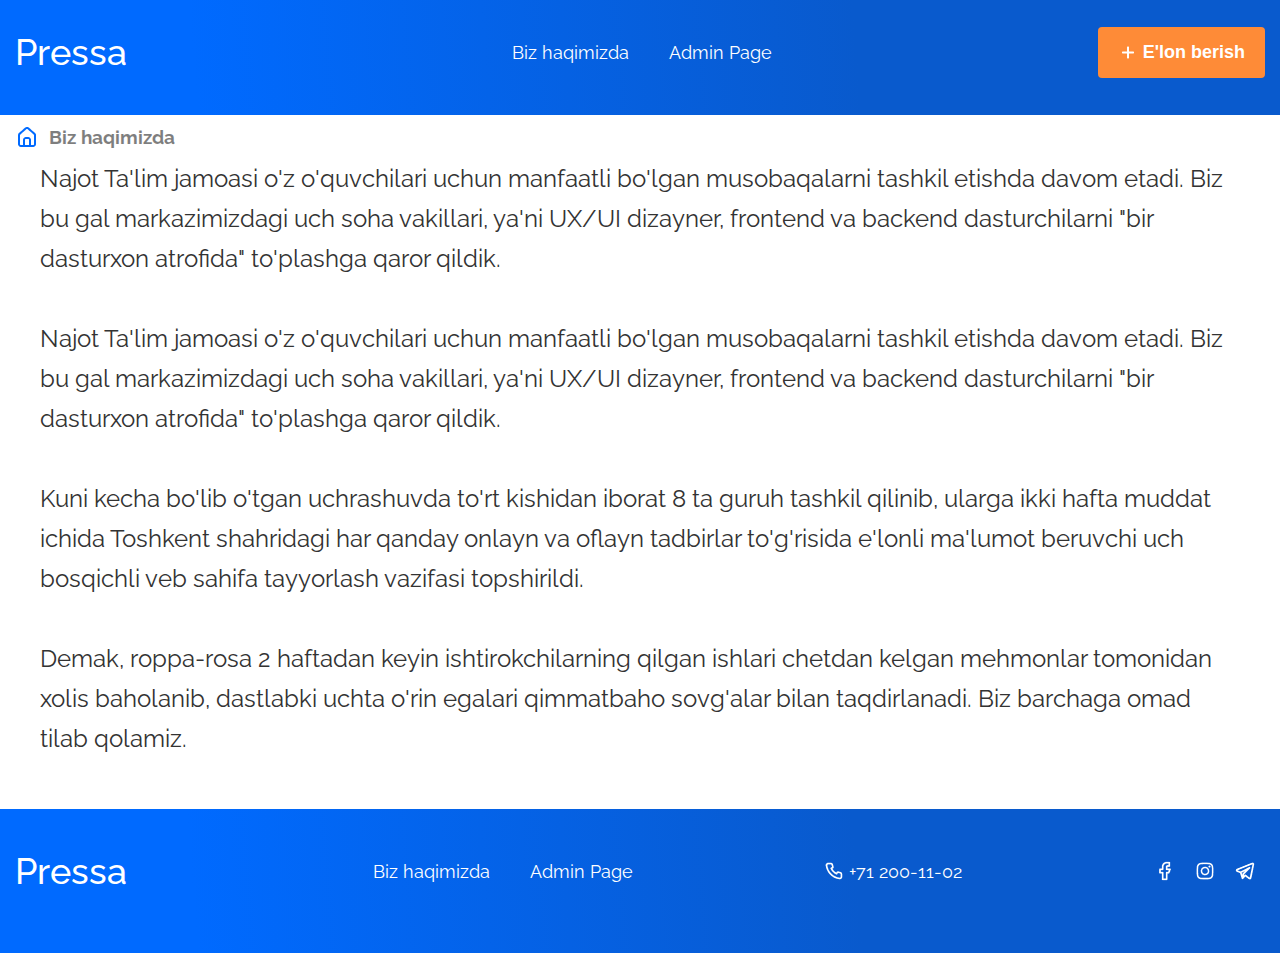
<file: views/about.html>
<!DOCTYPE html>
<html lang="en">
<head>
    <meta charset="UTF-8">
    <meta http-equiv="X-UA-Compatible" content="IE=edge">
    <meta name="viewport" content="width=device-width, initial-scale=1.0">
    <link rel="stylesheet" href="../scss/main.css">
    <link rel="preconnect" href="https://fonts.googleapis.com">
    <link rel="preconnect" href="https://fonts.gstatic.com" crossorigin>
    <link href="https://fonts.googleapis.com/css2?family=Raleway:wght@400;500;600;700;800&display=swap" rel="stylesheet">
    <title>Press</title>
</head>
<body>
    <header>
        <navbar class="navbar">
            <div class="container nav">
                <a href="#" class="nav__logo">Pressa</a>
                <ul class="nav__list">
                    <li class="nav__list__item"><a href="about.html" class="nav__list__item__links">Biz haqimizda</a><li>
                    <li class="nav__list__item"><a href="admin.html" class="nav__list__item__links">Admin Page</a></li>
                </ul>    
                <button class="nav__btn" type="button" id="addEvent">
                    <img src="../Img/plus.png" alt="add">
                    <a target="_blank" href="elon.html" class="nav__btn__link">E'lon berish</a>
                </button>
            </div>
        </navbar>
    </header>
    <div class="container links">
        <a target="_blank" href="index.html"><img  src="../Img/House.png" alt="home"></a>
        <a href="about.html" class="aboutlink">
            <h3 id="categoryNav" class="links__category">Biz haqimizda</h3>
        </a>
    </div>



    <section class=" container"> 
        <div class="info__text">
            <p id="postDesc">
                Najot Ta'lim jamoasi o'z o'quvchilari uchun manfaatli bo'lgan musobaqalarni tashkil etishda davom etadi. Biz bu gal markazimizdagi uch soha vakillari, ya'ni UX/UI dizayner, frontend va backend dasturchilarni "bir dasturxon atrofida" to'plashga qaror qildik. <br><br>
                Najot Ta'lim jamoasi o'z o'quvchilari uchun manfaatli bo'lgan musobaqalarni tashkil etishda davom etadi. Biz bu gal markazimizdagi uch soha vakillari, ya'ni UX/UI dizayner, frontend va backend dasturchilarni "bir dasturxon atrofida" to'plashga qaror qildik. <br><br>
                
                Kuni kecha bo'lib o'tgan uchrashuvda to'rt kishidan iborat 8 ta guruh tashkil qilinib, ularga ikki hafta muddat ichida Toshkent shahridagi har qanday onlayn va oflayn tadbirlar to'g'risida e'lonli ma'lumot beruvchi uch bosqichli veb sahifa tayyorlash vazifasi topshirildi. <br><br>
                
                Demak, roppa-rosa 2 haftadan keyin ishtirokchilarning qilgan ishlari chetdan kelgan mehmonlar tomonidan xolis baholanib, dastlabki uchta o'rin egalari qimmatbaho sovg'alar bilan taqdirlanadi. Biz barchaga omad tilab qolamiz. 
            </p>
        </div>
    </section>
    <footer class="footer">
        <div class="container nav">
            <a href="#" class="nav__logo">Pressa</a>

            <ul class="nav__list">
                <li class="nav__list__item"><a href="about.html" class="nav__list__item__links">Biz haqimizda</a><li>
                <li class="nav__list__item"><a href="admin.html" class="nav__list__item__links">Admin Page</a></li>
            </ul> 

            <a href="tel:+71 200-11-02" class="nav__call">
                <img src="../Img/call.png" alt="">
                +71 200-11-02
            </a>
            <ul class="nav__social">
                <a href="https://www.facebook.com/" class="nav__social__link"> 
                    <img src="../Img/facebook.png" alt="facebook">
                </a>
                <a href="https://www.instagram.com/" class="nav__social__link"> 
                    <img src="../Img/instagram.png" alt="facebook">
                </a>
                <a href="https://xn--80affa3aj0al.xn--80asehdb/" class="nav__social__link"> 
                    <img src="../Img/telegram.png" alt="facebook">
                </a>
            </ul>
    </footer>



</body>

<script src="../js/single.js"></script>
</html>
</file>
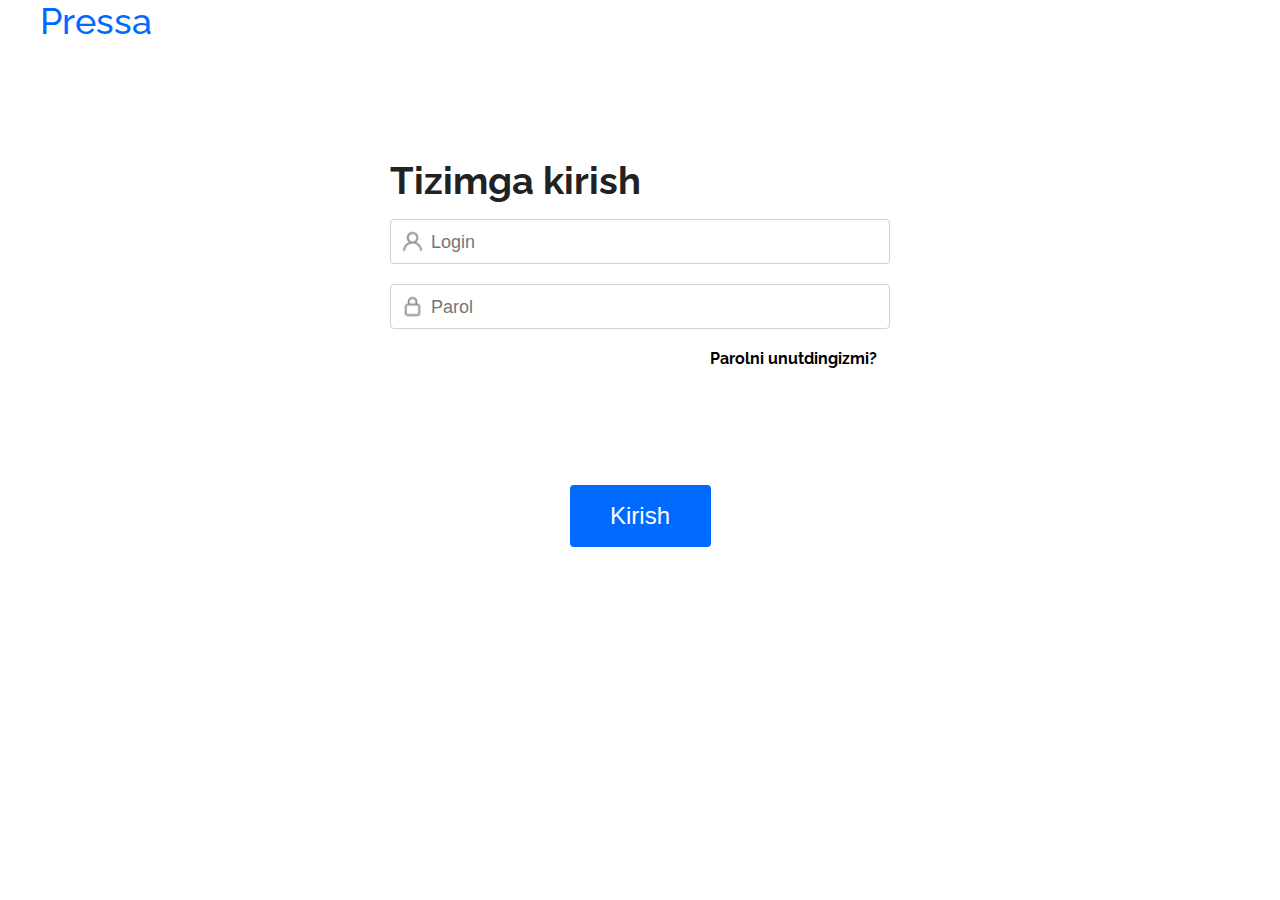
<file: views/admin.html>
<!DOCTYPE html>
<html lang="en">
<head>
    <meta charset="UTF-8">
    <meta http-equiv="X-UA-Compatible" content="IE=edge">
    <meta name="viewport" content="width=device-width, initial-scale=1.0">
    <link rel="stylesheet" href="../scss/main.css">
    <link rel="preconnect" href="https://fonts.googleapis.com">
<link rel="preconnect" href="https://fonts.gstatic.com" crossorigin>
<link href="https://fonts.googleapis.com/css2?family=Raleway:wght@400;500;600;700;800&display=swap" rel="stylesheet">
    <title>Press</title>
</head>
<body>
    <div class="container admin">
        <div class=" sidebar">
            <a target="_blank" href ="#" class="sidebar__logo">Pressa</a>
            <div class="sidebar__menu">
                <a target="_blank" href="index.html" class="sidebar__menu__block">
                    <img src="../Img/home.svg" alt="home">
                    Bosh sahifa
                </a>
                <a href="index.html" class="sidebar__menu__block">
                    <img src="../Img/presentation.svg" alt="home">
                    Statistika
                </a>
                <a id="deletedBtn"  href="#" class="sidebar__menu__block">
                    <img src="../Img/trash.svg" alt="home">
                    O'chirilganlar
                </a>
                <a href="#" class="sidebar__menu__block">
                    <img src="../Img/setting.svg" alt="home">
                    Sozlamalar
                </a>
                <a href="login.html" id="quitBtn" class="sidebar__menu__block">
                    <img src="../Img/arrow.svg" alt="home">
                    Chiqish
                </a>
            </div>
            <h4 class="sidebar__year">2022 All Rights</h4>
        </div>

        <div class="main">
            <div class="main__nav">
                <label class="main__nav__search">
                    <img id="searchImg" src="../Img/search2.png" alt="search">
                    <input id="searchInput" type="text" class="main__nav__search__input">
                </label>
                <img src="../Img/bell.png" alt="bell">
                <div class="main__nav__admin">
                    <img class="userImg" id="adminImg" src="../Img/user1.png" alt="">
                    <div class="main__nav__admin__block">
                        <h2 id="adminName" class="main__nav__admin__block__name"> Abbos Janizakov</h2>
                        <h2 id="adminId" class="main__nav__admin__block__id"> id <span class="admin__id">16515 </span></h2>
                    </div>
                </div>
            </div>
            <div class="filter">
                <button id="pendigsPostsBtn" class="filter__btn" >Kutilmoqda</button>
                <button id="confirmedPostsBtn" class="filter__btn" >Qabul qiligan </button>
                <button id="canceledsPostsBtn" class="filter__btn" >Rad etilgan</button>
            </div>
            <h4 class="container events__title">Eng so'ngi xabarnomalar</h4>
            <div id="eventsList" class="events2">

            </div>
        </div>
    </div>

    <template id="cardTemplate">
        <div class="cards">
                    <div class="cards__main">
                        <h4 id="eventTitle" class="cards__main__title"> Ux Ui dan masterklass o'tkazib yubormang Yoshlar telekanalida</h4>
                        <div class="cards__main__btn">
                            <button id="eventBtnDelay" date-send = 'DELAY' type="submit" class="cards__main__btn__delay"> Bekor qilish</button>
                            <button id="eventBtnOk" data-delay = 'OK' type="submit"  class="cards__main__btn__submit"> Tasdiqlash</button>
                        </div>
                    </div>
                    <div class="cards__info">
                        <h4 id="eventUser" class="cards__info__user">Abbos Janizakov</h4>
                        <h4  id="eventTel" class="cards__info__date">+998 90 123-45-67</h4>
                        <h4  id="eventDate" class="cards__info__date">30/01/2022</h4>
                        <h4  id="eventTime" class="cards__info__date">15:00</h4>
                        <h4 id="eventSoxa" class="cards__info__date">UI/UX dizayner</h4>
                    </div>
                </div>
    </template>
</body>
<script src="../js/admin.js"></script>
</html>
</file>
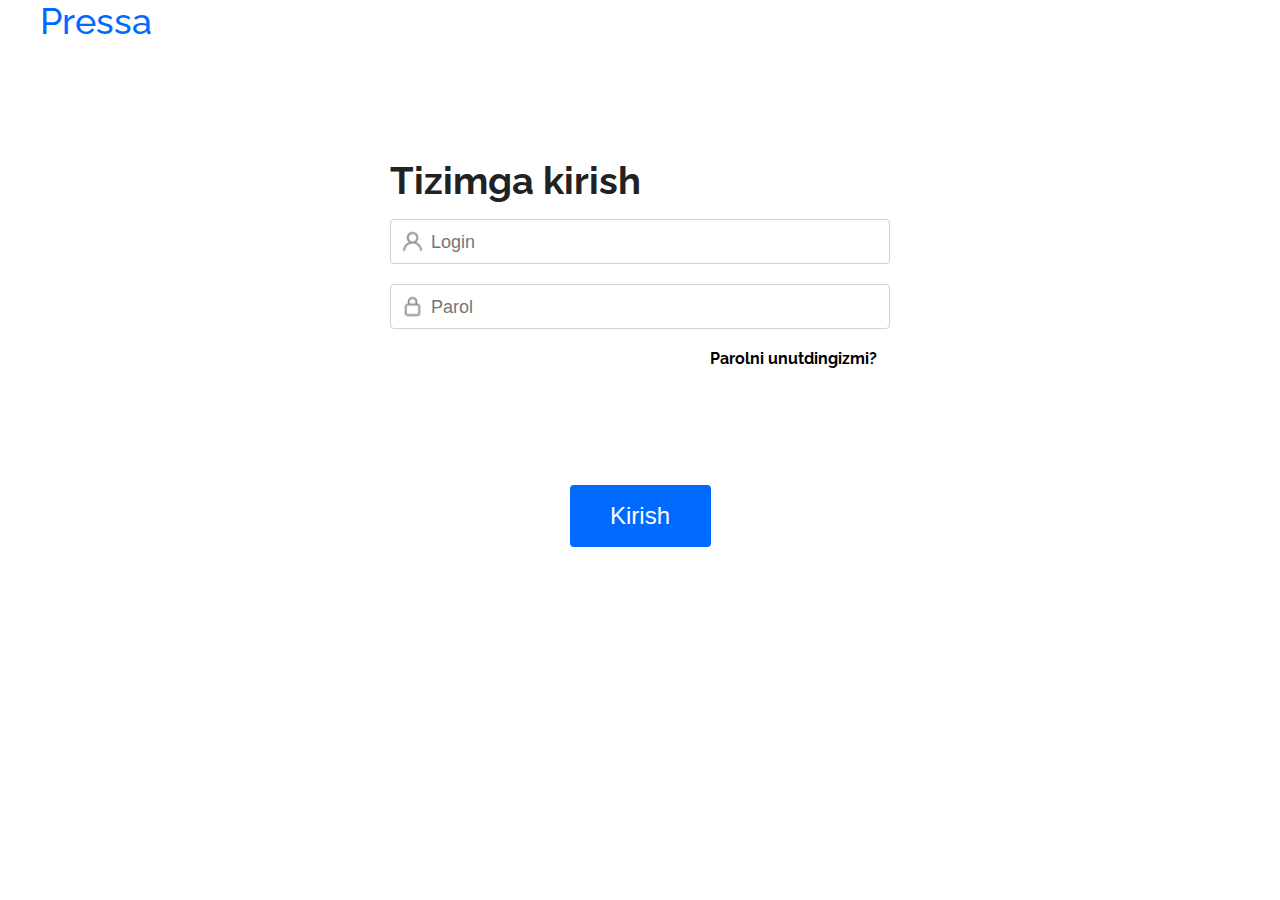
<file: views/login.html>
<!DOCTYPE html>
<html lang="en">
<head>
    <meta charset="UTF-8">
    <meta http-equiv="X-UA-Compatible" content="IE=edge">
    <meta name="viewport" content="width=device-width, initial-scale=1.0">
    <link rel="stylesheet" href="../scss/main.css">
    <link rel="preconnect" href="https://fonts.googleapis.com">
    <link rel="preconnect" href="https://fonts.gstatic.com" crossorigin>
    <link href="https://fonts.googleapis.com/css2?family=Raleway:wght@400;500;600;700;800&display=swap" rel="stylesheet">
    <title>Press</title>
</head>
<body>
        <a href="#" class="container homelogo">Pressa</a>

    <form id="login-form"  class="login">
        <h2 class="login__title">Tizimga kirish</h2>
        <label class="login__label">
            <img src="../Img/account.png" alt="account">
            <input id="usernameInput" placeholder="Login" type="text">
        </label>
        <label class="login__label">
            <img src="../Img/lock.png" alt="account">
            <input id="passwordInput" placeholder="Parol" type="password">
        </label>
        <a href="#" class="login__help">Parolni unutdingizmi?</a>
        <button class="login__submit" type="submit">Kirish </button>
    </form>
    



</body>
<script src="../js/login.js"></script>
</html>
</file>
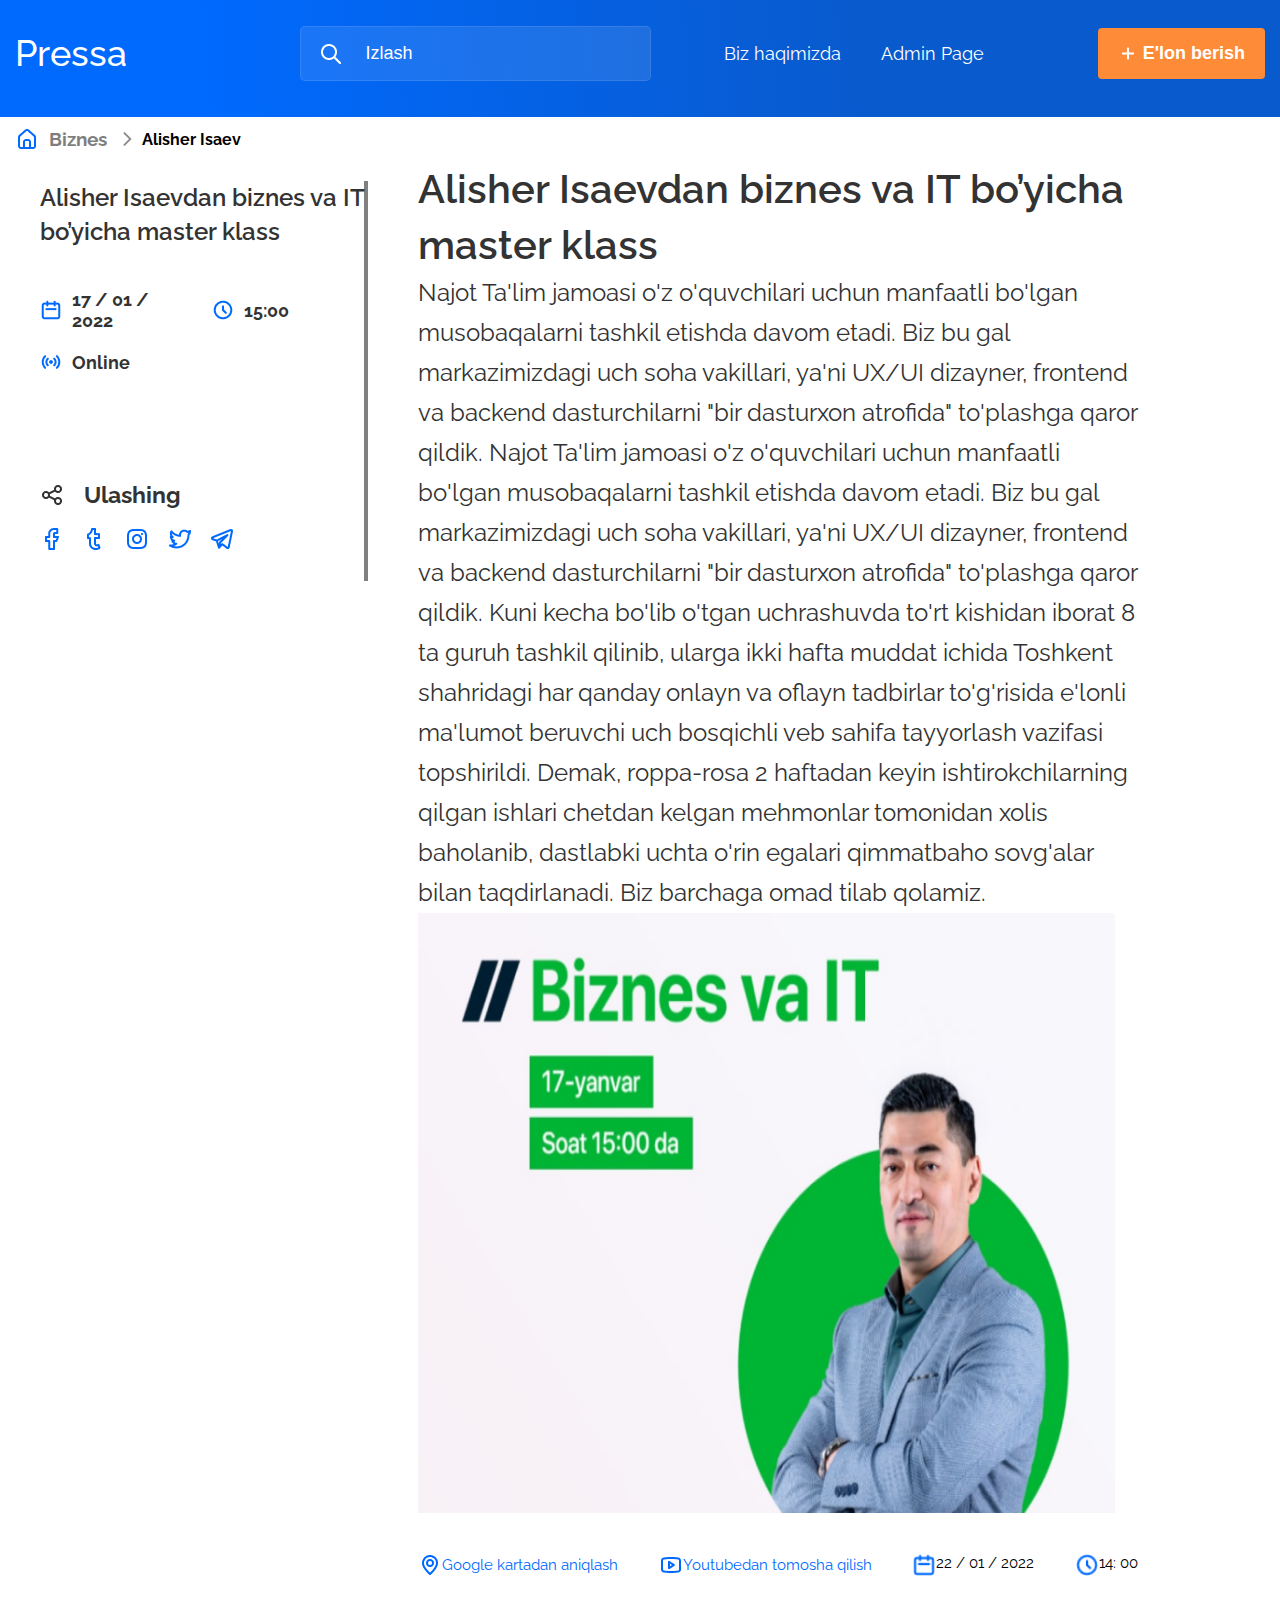
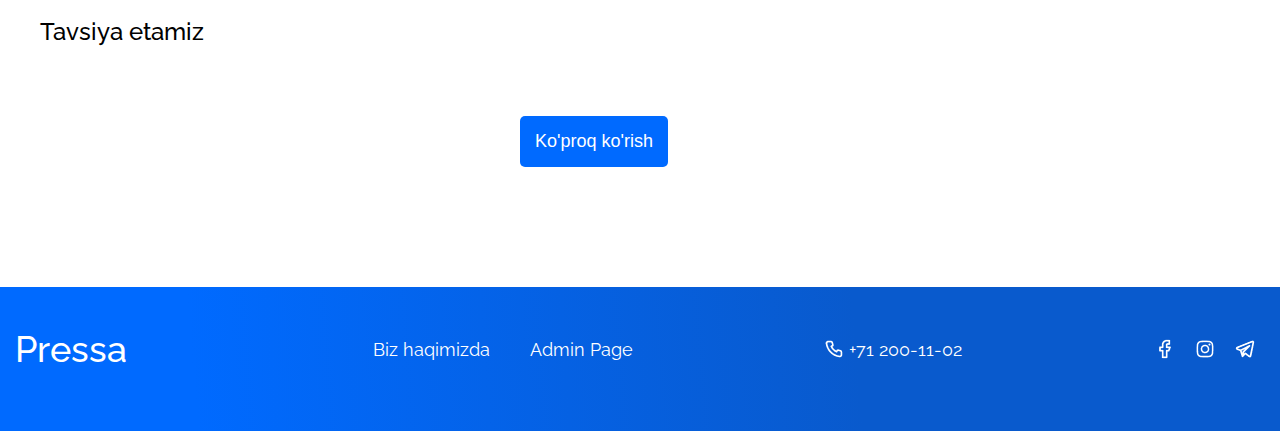
<file: views/singlePage.html>
<!DOCTYPE html>
<html lang="en">
<head>
    <meta charset="UTF-8">
    <meta http-equiv="X-UA-Compatible" content="IE=edge">
    <meta name="viewport" content="width=device-width, initial-scale=1.0">
    <link rel="stylesheet" href="../scss/main.css">
    <link rel="preconnect" href="https://fonts.googleapis.com">
    <link rel="preconnect" href="https://fonts.gstatic.com" crossorigin>
    <link href="https://fonts.googleapis.com/css2?family=Raleway:wght@400;500;600;700;800&display=swap" rel="stylesheet">
    <title>Press</title>
</head>
<body>
    <header>
        <navbar class="navbar">
            <div class="container nav">
                <a href="#" class="nav__logo">Pressa</a>
     

                <label class="nav__search">
                    <img class="nav__search__icon" data-search="search" id="searchImg" src="../Img/search.png" alt="">
                    <input type="search" class="nav__search__input" id="searchInput"  placeholder="Izlash">
                </label>

                <ul class="nav__list">
                    <li class="nav__list__item"><a href="about.html" class="nav__list__item__links">Biz haqimizda</a><li>
                    <li class="nav__list__item"><a href="admin.html" class="nav__list__item__links">Admin Page</a></li>
                </ul>    
                <button class="nav__btn" type="button" id="addEvent">
                    <img src="../Img/plus.png" alt="add">
                    <a target="_blank" href="elon.html" class="nav__btn__link">E'lon berish</a>
                </button>
            </div>
        </navbar>
    </header>
    <div class="container links">
        <a target="_blank" href="index.html"><img  src="../Img/House.png" alt="home"></a>
        <h3 id="categoryNav" class="links__category">Biznes</h3>
        <img src="../Img/arrowright.png" alt="arrow">
        <h4 id="speakerName" class="links__speaker"> Alisher Isaev</h4>
    </div>
    <section class="container single">
        <div class="details">
            <h2 id="postTitle" class="details__title">Alisher Isaevdan biznes va IT bo’yicha master klass</h2>
            <div class="details__card">
                <div class="details__card__block">
                    <img src="../Img/calendar.png" alt="date">
                    <h4 id="postDate" class="details__card__block__date">17 / 01 / 2022 </h4>
                </div>
                <div class="details__card__block">
                    <img src="../Img/clock.png" alt="date">
                    <h4 id="postTime" class="details__card__block__date">15:00</h4>
                </div>
                <div class="details__card__block">
                    <img src="../Img/online.png" alt="date">
                    <h4 id="postTime"  class="details__card__block__date">Online </h4>
                </div>
            </div>

            <div class="share">
                <div class="share__block">
                    <img src="../Img/share.png" alt="share">
                    <h3 class="share__block__title"> Ulashing</h3>
                </div>
                <div class="share__media">
                    <img src="../Img/facebook2.png" alt="facebook">
                    <img src="../Img/tumblr.png" alt="facebook">
                    <img src="../Img/instagram2.png" alt="facebook">
                    <img src="../Img/twitter.png" alt="facebook">
                    <img src="../Img/telegram2.png" alt="facebook">
                </div>
            </div>
        </div>

        <div class="info">
            <h1 id="postTitle2"  class="info__title">Alisher Isaevdan biznes va IT bo’yicha master klass</h1>
            <div class="info__text">
                <p id="postDesc">
                    Najot Ta'lim jamoasi o'z o'quvchilari uchun manfaatli bo'lgan musobaqalarni tashkil etishda davom etadi. Biz bu gal markazimizdagi uch soha vakillari, ya'ni UX/UI dizayner, frontend va backend dasturchilarni "bir dasturxon atrofida" to'plashga qaror qildik.
                    Najot Ta'lim jamoasi o'z o'quvchilari uchun manfaatli bo'lgan musobaqalarni tashkil etishda davom etadi. Biz bu gal markazimizdagi uch soha vakillari, ya'ni UX/UI dizayner, frontend va backend dasturchilarni "bir dasturxon atrofida" to'plashga qaror qildik.
                    Kuni kecha bo'lib o'tgan uchrashuvda to'rt kishidan iborat 8 ta guruh tashkil qilinib, ularga ikki hafta muddat ichida Toshkent shahridagi har qanday onlayn va oflayn tadbirlar to'g'risida e'lonli ma'lumot beruvchi uch bosqichli veb sahifa tayyorlash vazifasi topshirildi.
                    Demak, roppa-rosa 2 haftadan keyin ishtirokchilarning qilgan ishlari chetdan kelgan mehmonlar tomonidan xolis baholanib, dastlabki uchta o'rin egalari qimmatbaho sovg'alar bilan taqdirlanadi. Biz barchaga omad tilab qolamiz. 
                </p>
                <img id="postImage" src="../Img/speaker.png" alt="speaker">
            </div>
            <div class="info__more">
                <a  id="postPlace" href="https://goo.gl/maps/cqkcS1iAqm4dkAgY6" class="info__more__block">
                    <img src="../Img/location.png" alt="location">
                    Google kartadan aniqlash
                </a>
                <a id="postLink"  href="https://www.youtube.com/c/najottalim" class="info__more__block">
                    <img src="../Img/youtube.png" alt="location">
                    Youtubedan tomosha qilish
                </a>
                <div class="info__more__date">
                    <img src="../Img/calendar.png" alt="location">
                    <span id="postDate2"> 22 / 01 / 2022  </span>
                </div>
                <div class="info__more__date">
                    <img src="../Img/clock.png" alt="location">
                    <span id="postTime2"> 14: 00 </span>
                </div>
            </div>
        </div>
    </section>




    <section class=" container recomend"> 
        <h5 class="recomend__title">Tavsiya etamiz </h5>
        <div id="eventsList" class="events">
            <!-- <div class="events__card">
                <img src="../Img/alisher.png" alt="event">
                <h3 class="events__card__title">Alisher Isaevdan biznes va IT bo'yicha master klass </h3>
                <div class="card__desc">
                    <div class="card__desc__block">
                        <img src="../Img/user.png" alt="user">
                        <h4 class="card__desc__block__text"> Alisher Isaev</h4>
                    </div>

                    <div class="card__desc__block">
                        <img src="../Img/calendar.png" alt="user">
                        <h4 class="card__desc__block__text"> 17 / 01 / 2022</h4>
                    </div>

                    <div class="card__desc__block">
                        <img src="../Img/online.png" alt="user">
                        <h4 class="card__desc__block__text"> Online</h4>
                    </div>

                    <div class="card__desc__block">
                        <img src="../Img/bizness.png" alt="user">
                        <h4 class="card__desc__block__text">Tadbirkor </h4>
                    </div>

                    <div class="card__desc__block">
                        <img src="../Img/clock.png" alt="user">
                        <h4 class="card__desc__block__text">15:00 </h4>
                    </div>

                    <div class="card__desc__block">
                        <img src="../Img/views.png" alt="user">
                        <h4 class="card__desc__block__text">2550 </h4>
                    </div>
                </div>
            </div>   -->
        </div>
        <button id="moreBtn"  class="more_btn">Ko'proq ko'rish </button>

    </section>
    <footer class="footer">
        <div class="container nav">
            <a href="#" class="nav__logo">Pressa</a>

            <ul class="nav__list">
                <li class="nav__list__item"><a href="about.html" class="nav__list__item__links">Biz haqimizda</a><li>
                <li class="nav__list__item"><a href="admin.html" class="nav__list__item__links">Admin Page</a></li>
            </ul> 

            <a href="tel:+71 200-11-02" class="nav__call">
                <img src="../Img/call.png" alt="">
                +71 200-11-02
            </a>
            <ul class="nav__social">
                <a href="https://www.facebook.com/" class="nav__social__link"> 
                    <img src="../Img/facebook.png" alt="facebook">
                </a>
                <a href="https://www.instagram.com/" class="nav__social__link"> 
                    <img src="../Img/instagram.png" alt="facebook">
                </a>
                <a href="https://xn--80affa3aj0al.xn--80asehdb/" class="nav__social__link"> 
                    <img src="../Img/telegram.png" alt="facebook">
                </a>
            </ul>
    </footer>


    <template id="eventTemplate">
        <div id="events__card" class="events__card">
            <img src="../Img/alisher.png" id="eventImg" class="eventImg" alt="event">
            <h3 id="eventTitle" class="events__card__title">Alisher Isaevdan biznes va IT bo'yicha master klass </h3>
            <div class="card__desc">
                <div class="card__desc__block">
                    <img src="../Img/user.png" alt="user">
                    <h4 id="evSpeker" class="card__desc__block__text"> Alisher Isaev</h4>
                </div>

                <div class="card__desc__block">
                    <img src="../Img/calendar.png" alt="user">
                    <h4 id="evDate" class="card__desc__block__text"> 17 / 01 / 2022</h4>
                </div>

                <div class="card__desc__block">
                    <img id="typeImg" src="../Img/online.png" alt="user">
                    <h4 id="evType" class="card__desc__block__text"> Online</h4>
                </div>

                <div class="card__desc__block">
                    <img src="../Img/bizness.png" alt="user">
                    <h4 id="evJob" class="card__desc__block__text">Tadbirkor </h4>
                </div>

                <div class="card__desc__block">
                    <img src="../Img/clock.png" alt="user">
                    <h4 id="evTime" class="card__desc__block__text">15:00 </h4>
                </div>

                <div class="card__desc__block">
                    <img src="../Img/views.png" alt="user">
                    <h4 id="evViews" class="card__desc__block__text">2550 </h4>
                </div>
            </div>
        </div>  
    </template>
</body>

<script src="../js/single.js"></script>
</html>
</file>
<file: scss/main.css>
body {
  padding: 0;
  margin: 0;
  -webkit-box-sizing: border-box;
          box-sizing: border-box;
  font-style: normal;
  font-weight: 500;
  font-family: 'Raleway', sans-serif;
}

img {
  display: block;
  height: auto;
  max-width: 100%;
}

h1,
h2,
h3,
h4,
h5,
h6,
p {
  margin: 0;
}

.visually-hidden {
  position: absolute;
  width: 1px;
  height: 1px;
  margin: -1px;
  padding: 0;
  overflow: hidden;
  border: 0;
  clip: rect(0 0 0 0);
}

.container {
  max-width: 1250px;
  padding: 0 40px;
  margin: 0 auto;
}

.nav__btn__link {
  text-decoration: none;
}

header {
  display: -webkit-box;
  display: -ms-flexbox;
  display: flex;
  -webkit-box-orient: vertical;
  -webkit-box-direction: normal;
      -ms-flex-direction: column;
          flex-direction: column;
  background: linear-gradient(265.48deg, #095ACD 33.12%, #006AFF 84.7%);
  padding-bottom: 10px;
}

header .navbar .nav {
  display: -webkit-box;
  display: -ms-flexbox;
  display: flex;
  padding: 26px 0;
  -webkit-box-align: center;
      -ms-flex-align: center;
          align-items: center;
  -webkit-box-pack: justify;
      -ms-flex-pack: justify;
          justify-content: space-between;
}

header .navbar .nav__logo {
  font-style: normal;
  font-weight: 500;
  font-size: 36px;
  line-height: 43px;
  color: #FFFFFF;
  text-decoration: none;
}

header .navbar .nav__search {
  display: -webkit-box;
  display: -ms-flexbox;
  display: flex;
  -webkit-box-align: center;
      -ms-flex-align: center;
          align-items: center;
  width: 25%;
  background: rgba(255, 255, 255, 0.1);
  padding: 2px 18px;
  border: 1px solid rgba(255, 255, 255, 0.1);
  border-radius: 5px;
}

header .navbar .nav__search__input {
  border: none;
  outline: none;
  width: 100%;
  padding: 14px;
  background: none;
  margin-left: 8px;
  color: #FFFFFF;
  outline: none;
  height: 100%;
  font-size: 18px;
}

header .navbar .nav__search__input::-webkit-input-placeholder {
  font-weight: 400;
  font-size: 18px;
  line-height: 17px;
  background: none;
  color: #FFFFFF;
}

header .navbar .nav__search__input:-ms-input-placeholder {
  font-weight: 400;
  font-size: 18px;
  line-height: 17px;
  background: none;
  color: #FFFFFF;
}

header .navbar .nav__search__input::-ms-input-placeholder {
  font-weight: 400;
  font-size: 18px;
  line-height: 17px;
  background: none;
  color: #FFFFFF;
}

header .navbar .nav__search__input::placeholder {
  font-weight: 400;
  font-size: 18px;
  line-height: 17px;
  background: none;
  color: #FFFFFF;
}

header .navbar .nav__list {
  list-style: none;
  display: -webkit-box;
  display: -ms-flexbox;
  display: flex;
  padding: 0;
}

header .navbar .nav__list__item {
  margin-right: 40px;
}

header .navbar .nav__list__item__links {
  font-style: normal;
  font-weight: 400;
  font-size: 18px;
  line-height: 21px;
  color: #FFFFFF;
  text-decoration: none;
  opacity: 1;
  -webkit-transition: all 0.3s ease;
  transition: all 0.3s ease;
}

header .navbar .nav__list__item__links:active {
  color: #b2b2f5;
}

header .navbar .nav__btn {
  display: -webkit-box;
  display: -ms-flexbox;
  display: flex;
  -webkit-box-orient: horizontal;
  -webkit-box-direction: normal;
      -ms-flex-direction: row;
          flex-direction: row;
  -webkit-box-pack: center;
      -ms-flex-pack: center;
          justify-content: center;
  -webkit-box-align: center;
      -ms-flex-align: center;
          align-items: center;
  padding: 15px 20px;
  gap: 5px;
  background: #FE8B37;
  border-radius: 4px;
  border: none;
}

header .navbar .nav__btn__link {
  font-weight: 600;
  font-size: 18px;
  line-height: 21px;
  color: #FFFFFF;
}

header .navbar .nav__btn:active {
  -webkit-box-shadow: 0 0 30px  #d15e0c;
          box-shadow: 0 0 30px  #d15e0c;
}

header .navbar .nav__btn:hover {
  -webkit-box-shadow: 0 0 30px  white;
          box-shadow: 0 0 30px  white;
}

header .header__desc {
  z-index: 111;
  font-style: normal;
  font-weight: 600;
  font-size: 64px;
  line-height: 79px;
  text-align: center;
  color: #FFFFFF;
  width: 840px;
  height: 158px;
  margin: 100px auto;
  margin-bottom: 190px;
}

.events {
  display: -webkit-box;
  display: -ms-flexbox;
  display: flex;
  -webkit-box-pack: justify;
      -ms-flex-pack: justify;
          justify-content: space-between;
  -webkit-box-align: center;
      -ms-flex-align: center;
          align-items: center;
  -ms-flex-wrap: wrap;
      flex-wrap: wrap;
}

.events__card {
  display: -webkit-box;
  display: -ms-flexbox;
  display: flex;
  -webkit-box-orient: vertical;
  -webkit-box-direction: normal;
      -ms-flex-direction: column;
          flex-direction: column;
  width: 30%;
  background: #FFFFFF;
  border: 1px solid rgba(51, 51, 51, 0.2);
  border-radius: 5px;
  margin: auto;
  margin-top: 50px;
  height: 700px;
}

.events__card:hover {
  -webkit-box-shadow: 0 0 15px #9e9e9e;
          box-shadow: 0 0 15px #9e9e9e;
}

.events__card__title {
  font-weight: 600;
  font-size: 22px;
  line-height: 34px;
  padding: 10px 15px;
  color: #333333;
  height: 130px;
}

.events__card .card__desc {
  padding: 5px 15px;
  display: -webkit-box;
  display: -ms-flexbox;
  display: flex;
  -webkit-box-pack: justify;
      -ms-flex-pack: justify;
          justify-content: space-between;
  -webkit-box-align: center;
      -ms-flex-align: center;
          align-items: center;
  -ms-flex-wrap: wrap;
      flex-wrap: wrap;
}

.events__card .card__desc__block {
  width: 48%;
  display: -webkit-box;
  display: -ms-flexbox;
  display: flex;
  -webkit-box-align: center;
      -ms-flex-align: center;
          align-items: center;
  margin: 8px 0;
}

.events__card .card__desc__block__text {
  font-size: 18px;
  line-height: 21px;
  color: #333333;
  margin-left: 10px;
}

.eventImg {
  width: 380px;
  height: 400px;
}

.lasts {
  font-size: 24px;
  line-height: 29px;
  color: #000000;
  margin: 20px auto;
}

.more_btn {
  font-weight: 400;
  font-size: 18px;
  line-height: 21px;
  color: #FFFFFF;
  width: 148px;
  height: 51px;
  background: #006AFF;
  border-radius: 5px;
  border: none;
  outline: none;
  margin: 70px auto;
  margin-left: 480px;
}

.more_btn:active {
  -webkit-box-shadow: 0 0 15px #5656e3;
          box-shadow: 0 0 15px #5656e3;
}

.ad {
  display: -webkit-box;
  display: -ms-flexbox;
  display: flex;
  -webkit-box-pack: justify;
      -ms-flex-pack: justify;
          justify-content: space-between;
  -webkit-box-align: center;
      -ms-flex-align: center;
          align-items: center;
}

.ad__block {
  position: relative;
  width: 45.5%;
  height: 255px;
  background: #055BD3;
  border-radius: 5px;
  display: -webkit-box;
  display: -ms-flexbox;
  display: flex;
  -webkit-box-pack: justify;
      -ms-flex-pack: justify;
          justify-content: space-between;
  -webkit-box-align: center;
      -ms-flex-align: center;
          align-items: center;
  padding: 20px;
}

.ad__block__title {
  font-weight: 600;
  font-size: 36px;
  line-height: 50px;
  color: #FFFFFF;
  width: 60%;
}

.ad__block__img {
  position: absolute;
  right: 5px;
  bottom: 0px;
}

.filter {
  display: -webkit-box;
  display: -ms-flexbox;
  display: flex;
  -webkit-box-align: center;
      -ms-flex-align: center;
          align-items: center;
}

.filter__find {
  background: #FE8B37;
  border-radius: 0px 10px 10px 0px;
  height: 60px;
  border: none;
  padding: 10px;
  font-size: 20px;
  line-height: 24px;
  color: #FFFFFF;
  width: 140px;
  outline: none;
}

.filter__find:active {
  outline: none;
  border: 1px solid #FE8B37;
  -webkit-box-shadow: 0 0 10px #FE8B37;
          box-shadow: 0 0 10px #FE8B37;
}

.select {
  outline: none;
  font-weight: 400;
  font-size: 18px;
  line-height: 24px;
  color: #333333;
  -webkit-box-shadow: 0 0 10px #cad0ff;
          box-shadow: 0 0 10px #cad0ff;
  height: 60px;
  text-align: center;
  display: -webkit-box;
  display: -ms-flexbox;
  display: flex;
  -webkit-box-align: center;
      -ms-flex-align: center;
          align-items: center;
  border: none;
  padding: 10px;
}

.footer {
  background: linear-gradient(265.48deg, #095ACD 33.12%, #006AFF 84.7%);
  margin-top: 50px;
  padding-bottom: 20px;
}

.nav {
  display: -webkit-box;
  display: -ms-flexbox;
  display: flex;
  padding: 26px 0;
  -webkit-box-align: center;
      -ms-flex-align: center;
          align-items: center;
  -webkit-box-pack: justify;
      -ms-flex-pack: justify;
          justify-content: space-between;
}

.nav__logo {
  font-style: normal;
  font-weight: 500;
  font-size: 36px;
  line-height: 43px;
  color: #FFFFFF;
  text-decoration: none;
  margin-right: 100px;
}

.nav__list {
  list-style: none;
  display: -webkit-box;
  display: -ms-flexbox;
  display: flex;
  padding: 0;
}

.nav__list__item {
  margin-right: 40px;
}

.nav__list__item__links {
  font-style: normal;
  font-weight: 400;
  font-size: 18px;
  line-height: 21px;
  color: #FFFFFF;
  text-decoration: none;
  opacity: 1;
  -webkit-transition: all 0.3s ease;
  transition: all 0.3s ease;
}

.nav__list__item__links:active {
  color: #b2b2f5;
}

.nav__call {
  display: -webkit-box;
  display: -ms-flexbox;
  display: flex;
  -webkit-box-align: center;
      -ms-flex-align: center;
          align-items: center;
  width: 170px;
  text-decoration: none;
  font-weight: 400;
  font-size: 18px;
  line-height: 21px;
  color: #FFFFFF;
  padding: 5px;
}

.nav__call > img {
  margin-right: 5px;
}

.nav__social {
  list-style: none;
  display: -webkit-box;
  display: -ms-flexbox;
  display: flex;
  padding: 0;
}

.nav__social__link {
  padding: 10px;
}

.admin {
  display: -webkit-box;
  display: -ms-flexbox;
  display: flex;
  width: 1540px;
}

.admin .sidebar {
  padding: 18px 30px;
  width: 200px;
  min-height: 900px;
  background: #016BFF;
  display: -webkit-box;
  display: -ms-flexbox;
  display: flex;
  -webkit-box-orient: vertical;
  -webkit-box-direction: normal;
      -ms-flex-direction: column;
          flex-direction: column;
  position: relative;
}

.admin .sidebar__logo {
  font-size: 30px;
  line-height: 36px;
  color: #FFFFFF;
  text-decoration: none;
}

.admin .sidebar__menu {
  display: -webkit-box;
  display: -ms-flexbox;
  display: flex;
  -webkit-box-orient: vertical;
  -webkit-box-direction: normal;
      -ms-flex-direction: column;
          flex-direction: column;
  margin-top: 50px;
}

.admin .sidebar__menu__block {
  display: -webkit-box;
  display: -ms-flexbox;
  display: flex;
  -webkit-box-align: center;
      -ms-flex-align: center;
          align-items: center;
  text-decoration: none;
  font-size: 14px;
  line-height: 17px;
  color: #FFFFFF;
  padding: 20px 0;
}

.admin .sidebar__menu__block > img {
  margin-right: 5px;
}

.admin .sidebar__year {
  font-size: 11px;
  line-height: 13px;
  color: #FFFFFF;
  position: absolute;
  bottom: 20px;
}

.userImg {
  width: 44px;
  height: 44px;
  border-radius: 50%;
  -webkit-border-radius: 50%;
  -moz-border-radius: 50%;
  -ms-border-radius: 50%;
  -o-border-radius: 50%;
}

.aboutlink {
  text-decoration: none;
}

.main {
  width: 100%;
  padding: 10px 20px;
}

.main__nav {
  display: -webkit-box;
  display: -ms-flexbox;
  display: flex;
  -webkit-box-pack: justify;
      -ms-flex-pack: justify;
          justify-content: space-between;
  -webkit-box-align: center;
      -ms-flex-align: center;
          align-items: center;
  border-bottom: 1px solid #CCD7E0;
  padding: 10px 0;
}

.main__nav__search {
  display: -webkit-box;
  display: -ms-flexbox;
  display: flex;
  -webkit-box-align: center;
      -ms-flex-align: center;
          align-items: center;
  width: 70%;
  border-radius: 5px;
  border: 1px solid #aecadf;
  padding: 5px;
}

.main__nav__search__input {
  background: none;
  font-size: 15px;
  line-height: 16px;
  color: #5993c0;
  width: 100%;
  padding: 10px 8px;
  height: 100%;
  outline: none;
  margin-left: 5px;
  border: none;
}

.main__nav__admin {
  display: -webkit-box;
  display: -ms-flexbox;
  display: flex;
  -webkit-box-pack: justify;
      -ms-flex-pack: justify;
          justify-content: space-between;
  -webkit-box-align: center;
      -ms-flex-align: center;
          align-items: center;
}

.main__nav__admin__block {
  display: -webkit-box;
  display: -ms-flexbox;
  display: flex;
  -webkit-box-orient: vertical;
  -webkit-box-direction: normal;
      -ms-flex-direction: column;
          flex-direction: column;
  padding: 15px;
}

.main__nav__admin__block__name {
  font-size: 15px;
  line-height: 22px;
  color: #193951;
}

.main__nav__admin__block__id {
  font-size: 14px;
  line-height: 16px;
  color: #193951;
  opacity: 0.3;
}

.filter {
  width: 100%;
  padding: 30px 0;
}

.filter__btn {
  padding: 15px 25px;
  width: 155px;
  height: 50px;
  border-radius: 50px;
  font-size: 17px;
  color: #193951;
  opacity: 0.4;
  border: none;
  transition: all .5s;
  -webkit-transition: all .5s;
  -moz-transition: all .5s;
  -ms-transition: all .5s;
  -o-transition: all .5s;
}

.filter__btn:hover {
  background: #016BFF;
  color: #FFFFFF;
  opacity: 1;
}

.filter__btn:active {
  opacity: 1;
  color: #FFFFFF;
  background: #016BFF;
}

.events2 {
  width: 100%;
  padding: 30px 25px;
  -webkit-box-orient: vertical;
  -webkit-box-direction: normal;
      -ms-flex-direction: column;
          flex-direction: column;
  display: -webkit-box;
  display: -ms-flexbox;
  display: flex;
  -webkit-box-align: start;
      -ms-flex-align: start;
          align-items: flex-start;
}

.events2__title {
  font-size: 11px;
  line-height: 13px;
  color: #193951;
  margin-bottom: 20px;
}

.events2 .cards {
  width: 80%;
  display: -webkit-box;
  display: -ms-flexbox;
  display: flex;
  -webkit-box-orient: vertical;
  -webkit-box-direction: normal;
      -ms-flex-direction: column;
          flex-direction: column;
  padding: 10px;
  border-top: 1px solid #CCD7DF;
  border-bottom: 1px solid #CCD7DF;
}

.events2 .cards:hover {
  background: #e4f2fc;
}

.events2 .cards__main {
  display: -webkit-box;
  display: -ms-flexbox;
  display: flex;
  -webkit-box-pack: justify;
      -ms-flex-pack: justify;
          justify-content: space-between;
  -webkit-box-align: center;
      -ms-flex-align: center;
          align-items: center;
}

.events2 .cards__main__title {
  font-weight: 900 !important;
  font-size: 17px;
  line-height: 27px;
  color: #193951;
  width: 60%;
}

.events2 .cards__main__btn {
  display: -webkit-box;
  display: -ms-flexbox;
  display: flex;
}

.events2 .cards__main__btn > button {
  width: 110px;
  border-radius: 4px;
  font-size: 15px;
  line-height: 20px;
  border: none;
  padding: 10px;
}

.events2 .cards__main__btn > button:active {
  -webkit-box-shadow: 0 0 10px #a0a0e7;
          box-shadow: 0 0 10px #a0a0e7;
}

.events2 .cards__main__btn__delay {
  background: #D4E0E9;
  color: #193951;
}

.events2 .cards__main__btn__submit {
  background: #0094FF;
  margin-left: 10px;
  color: #FFFFFF;
}

.events2 .cards__info {
  margin-top: 15px;
  display: -webkit-box;
  display: -ms-flexbox;
  display: flex;
  -webkit-box-align: center;
      -ms-flex-align: center;
          align-items: center;
  -webkit-box-pack: justify;
      -ms-flex-pack: justify;
          justify-content: space-between;
  width: 70%;
}

.events2 .cards__info__user {
  font-size: 13px;
  line-height: 16px;
  color: #193951;
  opacity: 0.4;
}

.events2 .cards__info__date {
  font-size: 13px;
  line-height: 16px;
  color: #0094FF;
}

.single {
  display: -webkit-box;
  display: -ms-flexbox;
  display: flex;
}

#postImage {
  width: 700px;
  height: 600px;
}

.links {
  display: -webkit-box;
  display: -ms-flexbox;
  display: flex;
  -webkit-box-align: center;
      -ms-flex-align: center;
          align-items: center;
  font-weight: 400;
  font-size: 16px;
  line-height: 19px;
  padding: 10px;
}

.links__category {
  color: #000000;
  opacity: 0.5;
  margin: 0 10px;
}

.links__speaker {
  color: #000000;
  margin-left: 5px;
}

.details {
  margin-top: 20px;
  border-right: 4px solid #808080;
  width: 27%;
  display: -webkit-box;
  display: -ms-flexbox;
  display: flex;
  -webkit-box-orient: vertical;
  -webkit-box-direction: normal;
      -ms-flex-direction: column;
          flex-direction: column;
  height: 400px;
}

.details__title {
  font-weight: 600;
  font-size: 24px;
  line-height: 34px;
  color: #333333;
  margin-bottom: 30px;
}

.details__card {
  display: -webkit-box;
  display: -ms-flexbox;
  display: flex;
  -webkit-box-pack: justify;
      -ms-flex-pack: justify;
          justify-content: space-between;
  -webkit-box-align: center;
      -ms-flex-align: center;
          align-items: center;
  -ms-flex-wrap: wrap;
      flex-wrap: wrap;
}

.details__card__block {
  display: -webkit-box;
  display: -ms-flexbox;
  display: flex;
  -webkit-box-align: center;
      -ms-flex-align: center;
          align-items: center;
  width: 47%;
  font-weight: 500;
  font-size: 18px;
  line-height: 21px;
  color: #333333;
  padding: 10px 0;
}

.details__card__block > img {
  margin-right: 10px;
}

.details .share {
  margin-top: 100px;
}

.details .share__block {
  display: -webkit-box;
  display: -ms-flexbox;
  display: flex;
  font-weight: 400;
  font-size: 20px;
  line-height: 24px;
  color: #333333;
}

.details .share__block > img {
  margin-right: 20px;
}

.details .share__media {
  margin-top: 20px;
  width: 60%;
  display: -webkit-box;
  display: -ms-flexbox;
  display: flex;
  -webkit-box-align: center;
      -ms-flex-align: center;
          align-items: center;
  -webkit-box-pack: justify;
      -ms-flex-pack: justify;
          justify-content: space-between;
}

.info {
  width: 60%;
  margin-left: 50px;
}

.info__title {
  font-weight: 600;
  font-size: 40px;
  line-height: 56px;
  color: #333333;
}

.info__text {
  font-weight: 400;
  font-size: 24px;
  line-height: 40px;
  color: #333333;
}

.info__more {
  display: -webkit-box;
  display: -ms-flexbox;
  display: flex;
  margin-top: 40px;
  -webkit-box-pack: justify;
      -ms-flex-pack: justify;
          justify-content: space-between;
}

.info__more > img {
  width: 24px;
  height: 24px;
}

.info__more__block {
  display: -webkit-box;
  display: -ms-flexbox;
  display: flex;
  text-decoration: none;
  font-weight: 400;
  font-size: 15px;
  line-height: 24px;
  color: #006AFF;
}

.info__more__block > img {
  width: 24px;
  height: 24px;
}

.info__more__date {
  display: -webkit-box;
  display: -ms-flexbox;
  display: flex;
  font-weight: 400;
  font-size: 15px;
  line-height: 21px;
  color: #000000;
}

.info__more__date > img {
  width: 24px;
  height: 24px;
}

.recomend {
  display: -webkit-box;
  display: -ms-flexbox;
  display: flex;
  -webkit-box-orient: vertical;
  -webkit-box-direction: normal;
      -ms-flex-direction: column;
          flex-direction: column;
  margin-top: 40px;
}

.recomend__title {
  font-weight: 500;
  font-size: 24px;
  line-height: 29px;
  color: #000000;
}

.home {
  display: -webkit-box;
  display: -ms-flexbox;
  display: flex;
  width: 140px;
  -webkit-box-pack: justify;
      -ms-flex-pack: justify;
          justify-content: space-between;
  padding: 10px;
  -webkit-box-align: center;
      -ms-flex-align: center;
          align-items: center;
}

.elon {
  display: -webkit-box;
  display: -ms-flexbox;
  display: flex;
  -webkit-box-pack: justify;
      -ms-flex-pack: justify;
          justify-content: space-between;
  -webkit-box-align: center;
      -ms-flex-align: center;
          align-items: center;
  margin-top: 40px;
  height: 100px;
}

.elon__block {
  display: -webkit-box;
  display: -ms-flexbox;
  display: flex;
  -webkit-box-align: start;
      -ms-flex-align: start;
          align-items: flex-start;
  -webkit-box-orient: vertical;
  -webkit-box-direction: normal;
      -ms-flex-direction: column;
          flex-direction: column;
}

.elon__block__title {
  font-weight: 400;
  font-size: 16px;
  line-height: 17px;
  color: #333333;
}

.elon__block__select {
  height: 50px;
}

.elon__block__select > option {
  color: red;
}

.home {
  display: -webkit-box;
  display: -ms-flexbox;
  display: flex;
  -webkit-box-align: center;
      -ms-flex-align: center;
          align-items: center;
}

.home__name {
  font-weight: 400;
  font-size: 16px;
  line-height: 19px;
  color: #000000;
}

.place {
  display: -webkit-box;
  display: -ms-flexbox;
  display: flex;
  -webkit-box-pack: justify;
      -ms-flex-pack: justify;
          justify-content: space-between;
  -webkit-box-align: center;
      -ms-flex-align: center;
          align-items: center;
  margin-top: 60px;
}

.place__block {
  width: 40%;
  display: -webkit-box;
  display: -ms-flexbox;
  display: flex;
  -webkit-box-orient: vertical;
  -webkit-box-direction: normal;
      -ms-flex-direction: column;
          flex-direction: column;
}

.place__block__title {
  font-weight: 400;
  font-size: 14px;
  line-height: 17px;
  color: #333333;
}

.place__block > input {
  font-size: 14px;
  line-height: 17px;
  color: #006AFF;
  border: none;
  -webkit-box-shadow: 0 0 5px #7a7a7a;
          box-shadow: 0 0 5px #7a7a7a;
  outline: none;
  padding: 10px;
  width: 100%;
}

.place__block > input::-webkit-input-placeholder {
  color: #006AFF;
}

.place__block > input:-ms-input-placeholder {
  color: #006AFF;
}

.place__block > input::-ms-input-placeholder {
  color: #006AFF;
}

.place__block > input::placeholder {
  color: #006AFF;
}

.addTitle {
  display: -webkit-box;
  display: -ms-flexbox;
  display: flex;
  margin-top: 40px;
  -webkit-box-pack: justify;
      -ms-flex-pack: justify;
          justify-content: space-between;
}

.addTitle .addTitle__block {
  width: 65%;
}

.addTitle .addTitle__block > h1 {
  font-weight: 400;
  font-size: 18px;
  line-height: 17px;
  color: #333333;
}

.addTitle__title {
  font-weight: 500;
  font-size: 18px;
  line-height: 21px;
  color: #333333;
  padding: 20px;
  width: 65%;
  border: 1px solid rgba(51, 51, 51, 0.5);
  border-radius: 5px;
  outline: none;
}

.addTitle__desc {
  font-weight: 500;
  font-size: 18px;
  line-height: 21px;
  color: #333333;
  padding: 20px;
  width: 100%;
  border: 1px solid rgba(51, 51, 51, 0.5);
  border-radius: 5px;
  outline: none;
  height: 400px;
}

.addTitle__image {
  width: 30%;
  padding: 20px;
}

.addTitle1 {
  -webkit-box-orient: vertical;
  -webkit-box-direction: normal;
      -ms-flex-direction: column;
          flex-direction: column;
}

.send {
  margin: 60px 0;
  display: -webkit-box;
  display: -ms-flexbox;
  display: flex;
  -webkit-box-pack: center;
      -ms-flex-pack: center;
          justify-content: center;
}

.send__btn {
  font-weight: 400;
  font-size: 18px;
  line-height: 21px;
  color: #FFFFFF;
  width: 137px;
  margin-right: 10px;
  text-align: center;
  height: 51px;
  background: #006AFF;
  border-radius: 5px;
  -webkit-border-radius: 5px;
  -moz-border-radius: 5px;
  -ms-border-radius: 5px;
  -o-border-radius: 5px;
  outline: none;
  border: none;
}

.send__btn:active {
  border: none;
  -webkit-box-shadow: 0 0 10px #006AFF;
          box-shadow: 0 0 10px #006AFF;
}

.send__delete {
  text-align: center;
  padding-top: 10px;
  text-decoration: none;
  font-weight: 400;
  font-size: 18px;
  line-height: 21px;
  color: #006AFF;
  width: 137px;
  height: 51px;
  border: 1px solid #006AFF;
  background: white;
  border-radius: 5px;
  -webkit-border-radius: 5px;
  -moz-border-radius: 5px;
  -ms-border-radius: 5px;
  -o-border-radius: 5px;
}

.send__delete:active {
  text-decoration: none;
  border: none;
  -webkit-box-shadow: 0 0 10px #006AFF;
          box-shadow: 0 0 10px #006AFF;
}

.men {
  font-weight: 500;
  font-size: 18px;
  line-height: 17px;
  color: #333333;
  margin: auto;
}

.men .form {
  -ms-flex-wrap: wrap;
      flex-wrap: wrap;
  display: -webkit-box;
  display: -ms-flexbox;
  display: flex;
  -webkit-box-pack: justify;
      -ms-flex-pack: justify;
          justify-content: space-between;
  -webkit-box-align: center;
      -ms-flex-align: center;
          align-items: center;
}

.men .form__block {
  padding: 10px;
  width: 40%;
}

.men .form__block__name {
  font-weight: 400;
  font-size: 16px;
  line-height: 14px;
  color: #333333;
}

.men .form__block__input {
  width: 100%;
  padding: 10px;
  outline: none;
  border: none;
  background: #ececec;
  border-radius: 3px;
}

.message {
  position: relative;
  margin: auto;
  width: 450px;
  height: 450px;
  background: #FFFFFF;
  border-radius: 20px;
  padding: 20px;
  display: -webkit-box;
  display: -ms-flexbox;
  display: flex;
  -webkit-box-orient: vertical;
  -webkit-box-direction: normal;
      -ms-flex-direction: column;
          flex-direction: column;
  top: 0;
}

.message__title {
  margin-top: 100px;
  font-weight: 700;
  font-size: 30px;
  line-height: 43px;
  color: #000000;
}

.message__text {
  font-weight: 400;
  font-size: 24px;
  line-height: 35px;
  color: #000000;
  margin: 10px 0;
}

.message__ok {
  background: #006AFF;
  border-radius: 4px;
  font-weight: 400;
  font-size: 24px;
  line-height: 35px;
  color: #FFFFFF;
  padding: 3px 25px;
  border: none;
  width: 80px;
  margin: auto;
}

.message__back {
  position: absolute;
  top: -23px;
  right: -23px;
}

.xabar {
  position: absolute;
  top: 260px;
  left: 650px;
  display: none;
}

.homelogo {
  text-decoration: none;
  font-weight: 500;
  font-size: 36px;
  line-height: 43px;
  color: #006AFF;
}

.login {
  display: -webkit-box;
  display: -ms-flexbox;
  display: flex;
  -webkit-box-orient: vertical;
  -webkit-box-direction: normal;
      -ms-flex-direction: column;
          flex-direction: column;
  width: 500px;
  height: 500px;
  margin: auto;
  margin-top: 100px;
  padding: 10px;
  position: relative;
}

.login__title {
  font-weight: 700;
  font-size: 38px;
  line-height: 56px;
  color: #222222;
}

.login__label {
  display: -webkit-box;
  display: -ms-flexbox;
  display: flex;
  border: 1px solid rgba(15, 24, 38, 0.2);
  border-radius: 4px;
  padding: 10px;
  margin: 10px 0;
}

.login__label > input {
  width: 95%;
  height: 100%;
  font-weight: 400;
  font-size: 18px;
  line-height: 21px;
  color: #000000;
  margin-left: 5px;
  border: none;
  outline: none;
}

.login__help {
  font-weight: 700;
  font-size: 16px;
  line-height: 19px;
  color: #000000;
  text-decoration: none;
  margin: 10px 0;
  margin-left: 320px;
}

.login__submit {
  width: 141px;
  height: 62px;
  left: 880px;
  top: 637px;
  background: #006AFF;
  border-radius: 4px;
  font-weight: 400;
  font-size: 24px;
  line-height: 40px;
  color: #FFFFFF;
  border: none;
  outline: none;
  margin: auto;
}
/*# sourceMappingURL=main.css.map */
</file>
